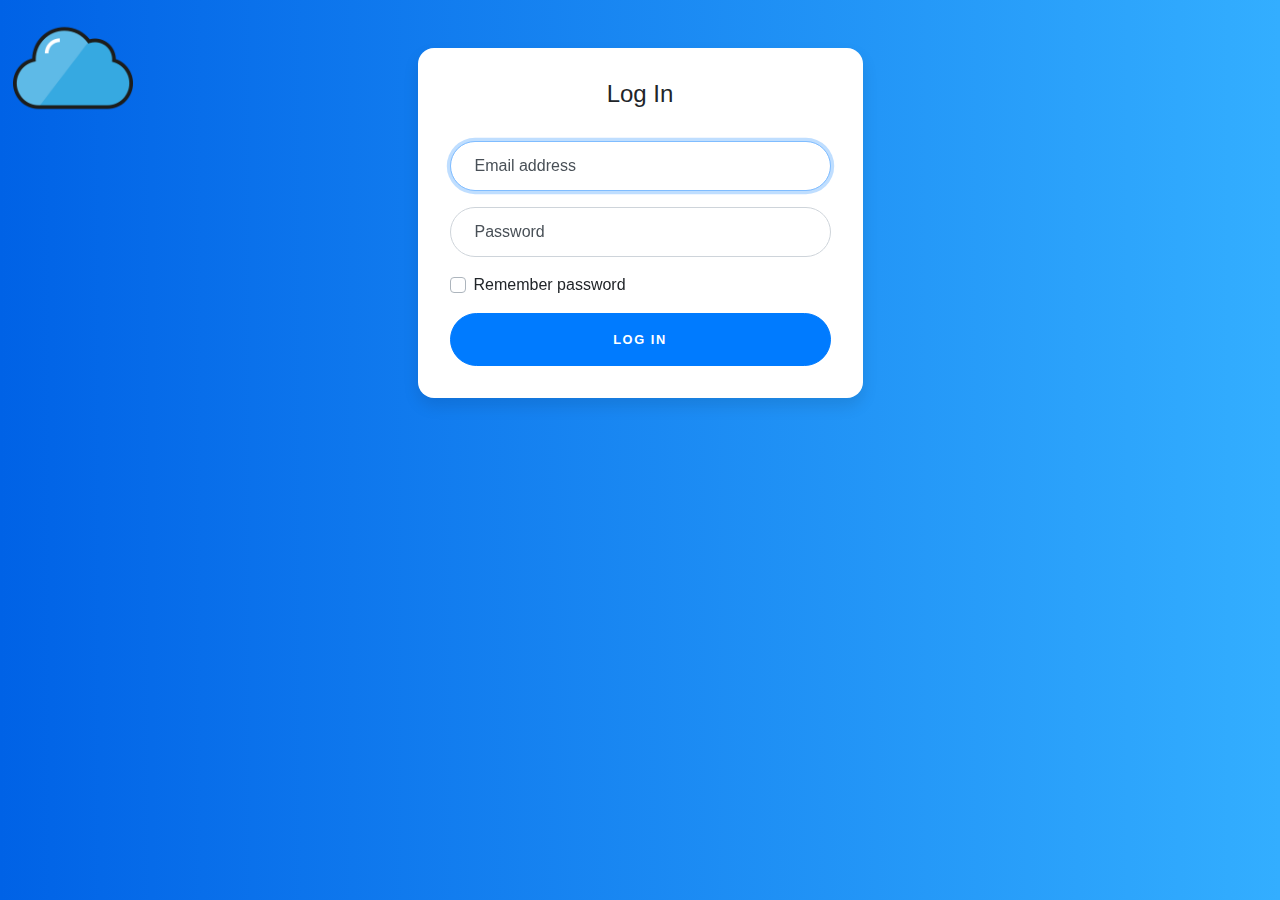
<file: login.html>
<!doctype html>
<html lang="en">
  <head>
    <!-- Required meta tags -->
    <meta charset="utf-8">
    <meta name="viewport" content="width=device-width, initial-scale=1, shrink-to-fit=no">

    <!-- Bootstrap CSS -->
    <link rel="icon" type="image/png" sizes="96x96" href="/favicon-96x96.png">
    <link rel="stylesheet" href="https://stackpath.bootstrapcdn.com/bootstrap/4.3.1/css/bootstrap.min.css" integrity="sha384-ggOyR0iXCbMQv3Xipma34MD+dH/1fQ784/j6cY/iJTQUOhcWr7x9JvoRxT2MZw1T" crossorigin="anonymous">
    <link rel="stylesheet" href="login.css" type="text/css">


    <title>Login | FiDiJa CLOUD</title>
  </head>
  <body>
    <img src="cloud.png" width="120" height="120">
    <div class="container">
      <div class="row">
        <div class="col-sm-9 col-md-7 col-lg-5 mx-auto">
          <div class="card card-login my-5">
            <div class="card-body">
              <h5 class="card-title text-center">Log In</h5>
              <form class="form-login" action="/login.php">
                <div class="form-label-group">
                  <input type="email" id="email" class="form-control" placeholder="Email address" required autofocus>
                  <label for="email">Email address</label>
                </div>

                <div class="form-label-group">
                  <input type="password" id="password" class="form-control" placeholder="Password" required>
                  <label for="password">Password</label>
                </div>

                <div class="custom-control custom-checkbox mb-3">
                  <input type="checkbox" class="custom-control-input" id="customCheck1">
                  <label class="custom-control-label" for="customCheck1">Remember password</label>
                </div>
                <button class="btn btn-lg btn-primary btn-block text-uppercase" type="submit">Log In</button>
             </form>
            </div>
          </div>
        </div>
      </div>
    </div>
    <script src="https://code.jquery.com/jquery-3.3.1.slim.min.js" integrity="sha384-q8i/X+965DzO0rT7abK41JStQIAqVgRVzpbzo5smXKp4YfRvH+8abtTE1Pi6jizo" crossorigin="anonymous"></script>
    <script src="https://cdnjs.cloudflare.com/ajax/libs/popper.js/1.14.7/umd/popper.min.js" integrity="sha384-UO2eT0CpHqdSJQ6hJty5KVphtPhzWj9WO1clHTMGa3JDZwrnQq4sF86dIHNDz0W1" crossorigin="anonymous"></script>
    <script src="https://stackpath.bootstrapcdn.com/bootstrap/4.3.1/js/bootstrap.min.js" integrity="sha384-JjSmVgyd0p3pXB1rRibZUAYoIIy6OrQ6VrjIEaFf/nJGzIxFDsf4x0xIM+B07jRM" crossorigin="anonymous"></script>
  </body>
</html>
</file>
<file: login.css>
:root {
    --input-padding-x: 1.5rem;
    --input-padding-y: .75rem;
  }

  body {
    background: #007bff;
    background: linear-gradient(to right, #0062E6, #33AEFF);
  }

  .card-login {
    border: 0;
    border-radius: 1rem;
    box-shadow: 0 0.5rem 1rem 0 rgba(0, 0, 0, 0.1);
  }

  .card-login .card-title {
    margin-bottom: 2rem;
    font-weight: 300;
    font-size: 1.5rem;
  }

  .card-login .card-body {
    padding: 2rem;
  }

  .form-login {
    width: 100%;
  }

  .form-login .btn {
    font-size: 80%;
    border-radius: 5rem;
    letter-spacing: .1rem;
    font-weight: bold;
    padding: 1rem;
    transition: all 0.2s;
  }

  .form-label-group {
    position: relative;
    margin-bottom: 1rem;
  }

  .form-label-group input {
    height: auto;
    border-radius: 2rem;
  }

  .form-label-group>input,
  .form-label-group>label {
    padding: var(--input-padding-y) var(--input-padding-x);
  }

  .form-label-group>label {
    position: absolute;
    top: 0;
    left: 0;
    display: block;
    width: 100%;
    margin-bottom: 0;
    /* Override default `<label>` margin */
    line-height: 1.5;
    color: #495057;
    border: 1px solid transparent;
    border-radius: .25rem;
    transition: all .1s ease-in-out;
  }

  .form-label-group input::-webkit-input-placeholder {
    color: transparent;
  }

  .form-label-group input:-ms-input-placeholder {
    color: transparent;
  }

  .form-label-group input::-ms-input-placeholder {
    color: transparent;
  }

  .form-label-group input::-moz-placeholder {
    color: transparent;
  }

  .form-label-group input::placeholder {
    color: transparent;
  }

  .form-label-group input:not(:placeholder-shown) {
    padding-top: calc(var(--input-padding-y) + var(--input-padding-y) * (2 / 3));
    padding-bottom: calc(var(--input-padding-y) / 3);
  }

  .form-label-group input:not(:placeholder-shown)~label {
    padding-top: calc(var(--input-padding-y) / 3);
    padding-bottom: calc(var(--input-padding-y) / 3);
    font-size: 12px;
    color: #777;
  }

  .btn-google {
    color: white;
    background-color: #ea4335;
  }

  .btn-facebook {
    color: white;
    background-color: #3b5998;
  }

  /* Fallback for Edge
  -------------------------------------------------- */

  @supports (-ms-ime-align: auto) {
    .form-label-group>label {
      display: none;
    }
    .form-label-group input::-ms-input-placeholder {
      color: #777;
    }
  }

  /* Fallback for IE
  -------------------------------------------------- */

  @media all and (-ms-high-contrast: none),
  (-ms-high-contrast: active) {
    .form-label-group>label {
      display: none;
    }
    .form-label-group input:-ms-input-placeholder {
      color: #777;
    }
  }

  img {
    position: absolute;
    top: 0.9%;
    left: 1%;
  }
</file>
